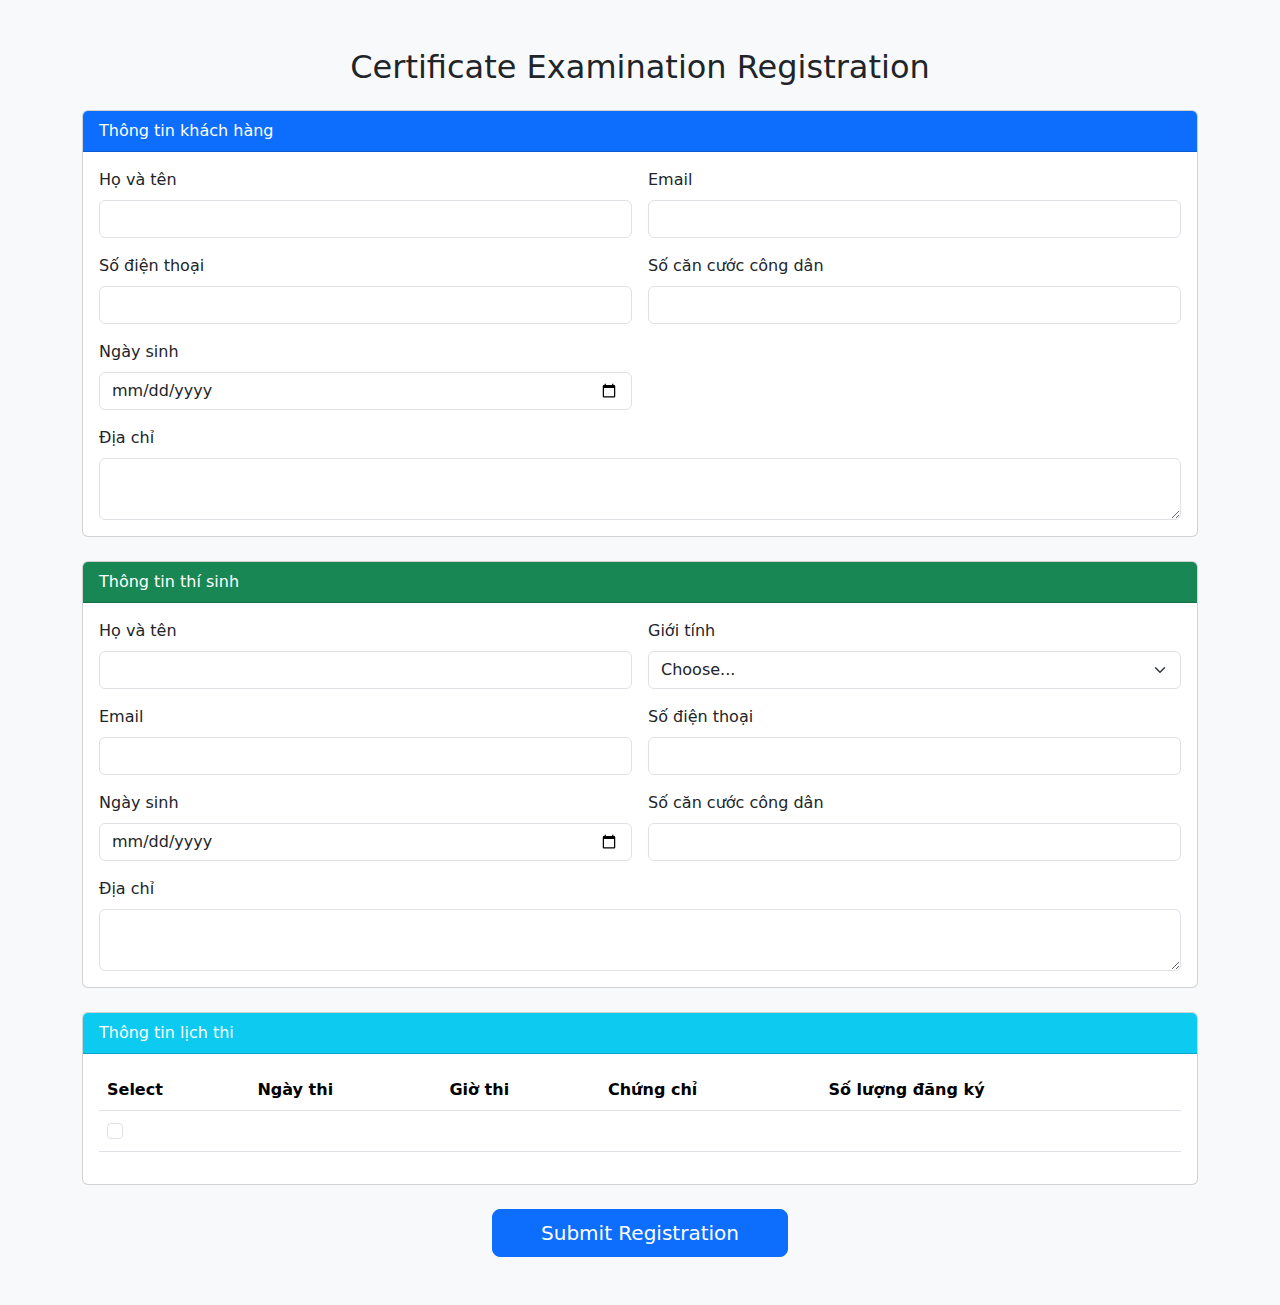
<file: src/main/resources/templates/individual-form.html>
<!DOCTYPE html>
<html lang="en" xmlns:th="http://www.thymeleaf.org">
<head>
    <meta charset="UTF-8">
    <meta name="viewport" content="width=device-width, initial-scale=1.0">
    <title>Individual Registration Form</title>
    <link href="https://cdn.jsdelivr.net/npm/bootstrap@5.3.2/dist/css/bootstrap.min.css" rel="stylesheet">
    <link rel="stylesheet" th:href="@{/css/style.css}">
</head>
<body class="bg-light">
<div class="container py-5">
    <h2 class="text-center mb-4">Certificate Examination Registration</h2>

    <form id="registrationForm" class="needs-validation" novalidate>
        <!-- Customer (Parent/Guardian) Information -->
        <div class="card mb-4">
            <div class="card-header bg-primary text-white">
                Thông tin khách hàng
            </div>
            <div class="card-body">
                <div class="row g-3">
                    <div class="col-md-6">
                        <label for="customerName" class="form-label required">Họ và tên</label>
                        <input type="text" class="form-control" id="customerName" required>
                    </div>
                    <div class="col-md-6">
                        <label for="customerEmail" class="form-label required">Email</label>
                        <input type="email" class="form-control" id="customerEmail" required>
                    </div>
                    <div class="col-md-6">
                        <label for="customerPhone" class="form-label required">Số điện thoại</label>
                        <input type="tel" class="form-control" id="customerPhone" required>
                    </div>
                    <div class="col-md-6">
                        <label for="customerCitizenId" class="form-label required">Số căn cước công dân</label>
                        <input type="text" class="form-control" id="customerCitizenId" required>
                    </div>
                    <div class="col-md-6">
                        <label for="customerDob" class="form-label required">Ngày sinh</label>
                        <input type="date" class="form-control" id="customerDob" required>
                    </div>
<!--                    <div class="col-md-6">-->
<!--                        <label for="organization" class="form-label">-->
<!--                            Organization-->
<!--&lt;!&ndash;                            <small class="text-danger d-block" style="font-size: 0.75em; font-style: italic;">&ndash;&gt;-->
<!--&lt;!&ndash;                                (vui lòng không điền nếu là khách hàng cá nhân)&ndash;&gt;-->
<!--&lt;!&ndash;                            </small>&ndash;&gt;-->
<!--                        </label>-->
<!--                        <input type="text" class="form-control" id="organization">-->
<!--                    </div>-->
                    <div class="col-12">
                        <label for="customerAddress" class="form-label required">Địa chỉ</label>
                        <textarea class="form-control" id="customerAddress" rows="2" required></textarea>
                    </div>
                </div>
            </div>
        </div>

        <!-- Candidate (Child/Student) Information -->
        <div class="card mb-4">
            <div class="card-header bg-success text-white">
                Thông tin thí sinh
            </div>
            <div class="card-body">
                <div class="row g-3">
                    <div class="col-md-6">
                        <label for="candidateName" class="form-label required">Họ và tên</label>
                        <input type="text" class="form-control" id="candidateName" required>
                    </div>
                    <div class="col-md-6">
                        <label for="candidateGender" class="form-label required">Giới tính</label>
                        <select class="form-select" id="candidateGender" required>
                            <option value="">Choose...</option>
                            <option value="M">Male</option>
                            <option value="F">Female</option>
                        </select>
                    </div>
                    <div class="col-md-6">
                        <label for="candidateEmail" class="form-label required">Email</label>
                        <input type="email" class="form-control" id="candidateEmail" required>
                    </div>
                    <div class="col-md-6">
                        <label for="candidatePhone" class="form-label required">Số điện thoại</label>
                        <input type="tel" class="form-control" id="candidatePhone" required>
                    </div>
                    <div class="col-md-6">
                        <label for="candidateDob" class="form-label required">Ngày sinh</label>
                        <input type="date" class="form-control" id="candidateDob" required>
                    </div>
                    <div class="col-md-6">
                        <label for="candidateCitizenId" class="form-label required">Số căn cước công dân</label>
                        <input type="text" class="form-control" id="candidateCitizenId" required>
                    </div>
                    <div class="col-12">
                        <label for="candidateAddress" class="form-label required">Địa chỉ</label>
                        <textarea class="form-control" id="candidateAddress" rows="2" required></textarea>
                    </div>
                </div>
            </div>
        </div>

        <!-- Schedule Selection -->
        <div class="card mb-4">
            <div class="card-header bg-info text-white">
                Thông tin lịch thi
            </div>
            <div class="card-body">
                <div class="table-responsive">
                    <table class="table table-hover">
                        <thead>
                        <tr>
                            <th>Select</th>
                            <th>Ngày thi</th>
                            <th>Giờ thi</th>
                            <th>Chứng chỉ</th>
                            <th>Số lượng đăng ký</th>
                        </tr>
                        </thead>
                        <!-- Replace the existing table body with this -->
                        <tbody>
                        <tr th:each="schedule : ${schedules}" th:id="${'schedule-' + schedule.id}">
                            <td>
                                <input type="checkbox" name="scheduleId" th:value="${schedule.id}"
                                       class="form-check-input schedule-checkbox"
                                       th:data-certificate-id="${schedule.certificateId}"
                                       th:data-date="${schedule.date}"
                                       th:data-time="${schedule.time}"
                                       th:data-current="${schedule.currentParticipants}"
                                       th:data-max="${schedule.maxParticipants}">
                            </td>
                            <td th:text="${#temporals.format(schedule.date, 'dd/MM/yyyy')}"></td>
                            <td th:text="${#temporals.format(schedule.time, 'HH:mm')}"></td>
                            <td th:text="${schedule.certificateName}"></td>
                            <td th:text="${schedule.currentParticipants + '/' + schedule.maxParticipants}"></td>
                        </tr>
                        </tbody>
                    </table>
                </div>
            </div>
        </div>

        <div class="text-center">
            <button type="submit" class="btn btn-primary btn-lg px-5">Submit Registration</button>
        </div>
    </form>
</div>

<script src="https://code.jquery.com/jquery-3.6.0.min.js"></script>
<script src="https://cdn.jsdelivr.net/npm/bootstrap@5.3.2/dist/js/bootstrap.bundle.min.js"></script>
<script th:src="@{/js/script.js}"></script>
</body>
</html>
</file>
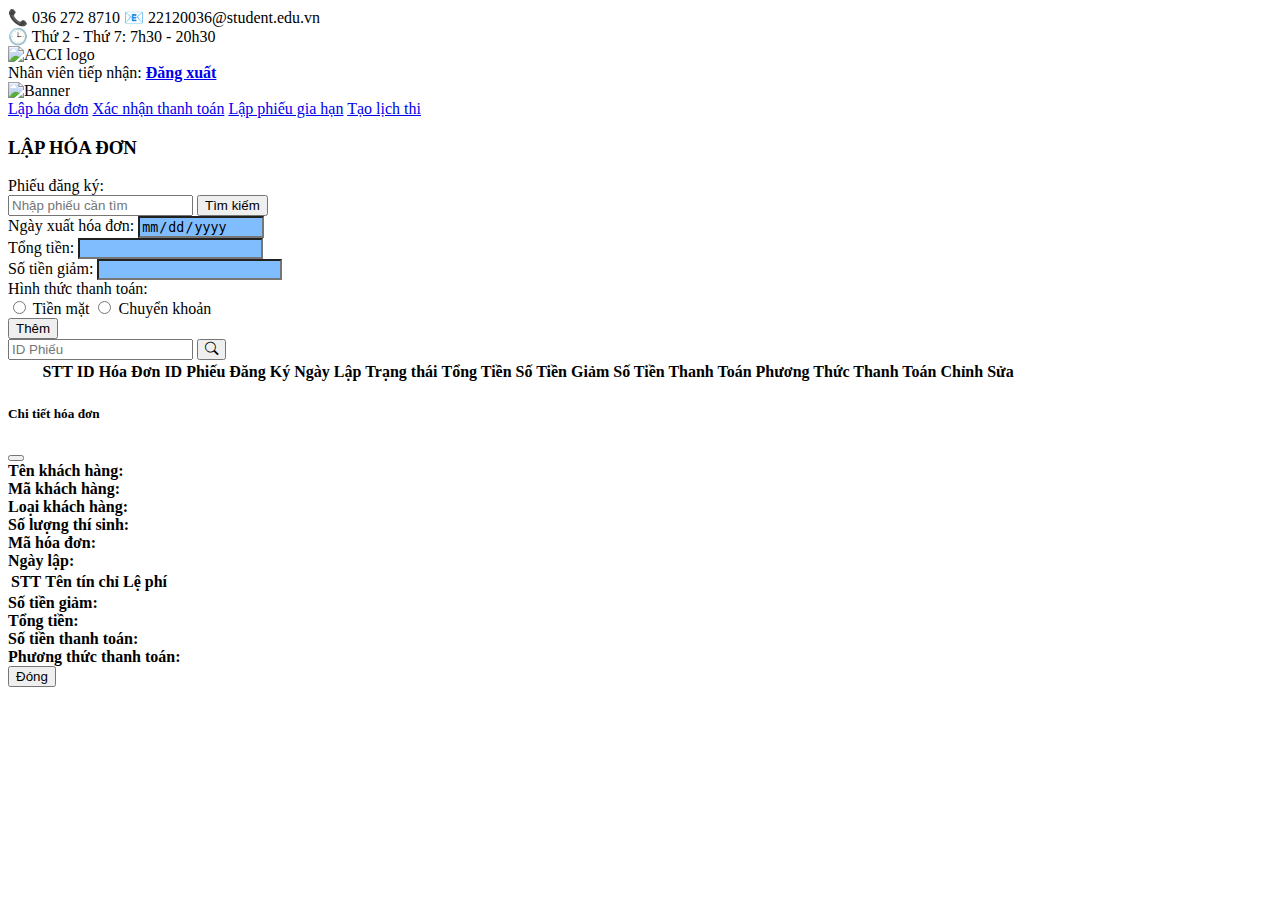
<file: src/main/resources/templates/invoice.html>
<!DOCTYPE html>
<html lang="en" xmlns:th="http://www.thymeleaf.org">
<head>
  <meta charset="UTF-8">
  <meta name="viewport" content="width=device-width, initial-scale=1.0">
  <title>Thi Chung Chi</title>

  <!-- Font Awesome -->
  <link rel="stylesheet" href="https://cdnjs.cloudflare.com/ajax/libs/font-awesome/6.0.0/css/all.min.css">

  <!-- Bootstrap Icons -->
  <link rel="stylesheet" href="https://cdn.jsdelivr.net/npm/bootstrap-icons/font/bootstrap-icons.css">

  <!-- Bootstrap CSS -->
  <link rel="stylesheet" href="https://cdn.jsdelivr.net/npm/bootstrap@4.6.2/dist/css/bootstrap.min.css" integrity="sha384-xOolHFLEh07PJGoPkLv1IbcEPTNtaed2xpHsD9ESMhqIYd0nLMwNLD69Npy4HI+N" crossorigin="anonymous">

  <!-- Custom CSS -->
  <link rel="stylesheet" th:href="@{/css/invoice.css}">
</head>
<body>

<!-- Top blue contact bar -->
<div class="topbar-blue">
  <div class="left">
    <span>📞 036 272 8710</span>
    <span>📧 22120036@student.edu.vn</span>
  </div>
  <div class="right">
    <span>🕒 Thứ 2 - Thứ 7: 7h30 - 20h30</span>
  </div>
</div>

<!-- Header -->
<header class="topbar">
  <div class="logo-info">
    <img th:src="@{/image/logo.png}" alt="ACCI logo" class="logo"/>
  </div>
  <div class="staff-info">
    <span>Nhân viên tiếp nhận: <strong id="staffName"></strong></span>
    <a href="#" class="logout"><strong>Đăng xuất</strong></a>
  </div>
</header>

<!-- Banner -->
<div class="banner">
  <img th:src="@{/image/banner.png}" alt="Banner" class="banner-image"/>
</div>

<!-- Navigation -->
<nav class="navbar">
  <a class="active" href="/invoice">Lập hóa đơn</a>
  <a href="#">Xác nhận thanh toán</a>
  <a href="#">Lập phiếu gia hạn</a>
  <a href="/schedule">Tạo lịch thi</a>
</nav>

<!-- Form nhập kết quả -->
<div class="container my-4">
  <form>
    <h3 class="text-center mb-4 fw-bold">LẬP HÓA ĐƠN</h3>

    <div class="row justify-content-center">
      <div class="col-md-6 form-group">
        <label for="id_phieu_dang_ky">Phiếu đăng ký:</label>
        <div class="input-group mb-2">
          <input type="text" class="form-control" id="id_phieu_dang_ky" placeholder="Nhập phiếu cần tìm">
          <button class="btn btn-primary" type="button" id="btn_tim_kiem_phieu">Tìm kiếm</button>
        </div>
      </div>

      <div class="col-md-6 form-group">
        <label for="ngay_tao">Ngày xuất hóa đơn:</label>
        <input type="date" class="form-control mb-2" id="ngay_tao" style="background: #80bdff;" readonly>
      </div>
    </div>

    <div class="row justify-content-center">
      <div class="col-md-6 form-group">
        <label for="tong_tien">Tổng tiền:</label>
        <input type="number" class="form-control mb-2" id="tong_tien" style="background: #80bdff;" readonly>
      </div>

      <div class="col-md-6 form-group">
        <label for="giam_gia">Số tiền giảm:</label>
        <input type="number" class="form-control mb-2" id="giam_gia" style="background: #80bdff;" readonly>
      </div>
    </div>

    <div class="row justify-content-center">
      <div class="col-md-6 form-group">
        <label>Hình thức thanh toán:</label>
        <div>
          <input type="radio" id="CASH" name="phuong_thuc_tt" value="CASH">
          <label for="CASH">Tiền mặt</label>
          <input type="radio" id="ONLINE" name="phuong_thuc_tt" value="ONLINE">
          <label for="ONLINE">Chuyển khoản</label>
        </div>
      </div>
    </div>

    <div class="row justify-content-center">
      <div class="col-md-2">
        <button id="btn_them" type="button" class="btn btn-primary w-100">Thêm</button>
      </div>
    </div>
  </form>

  <!-- Tìm kiếm -->
  <div class="row justify-content-center mt-4">
    <div class="col-md-8">
      <div class="input-group">
        <input type="text" class="form-control" id="searchInput" placeholder="ID Phiếu">
        <button class="btn btn-outline-secondary" type="button" id="searchButton">
          <i class="bi bi-search"></i>
        </button>
      </div>
    </div>
  </div>
</div>

<!-- Bảng kết quả -->
<div class="table-responsive mt-4" style="width:95%; margin:0 auto;">
  <table class="table text-center">
    <thead class="table-light">
    <tr>
      <th>STT</th>
      <th>ID Hóa Đơn</th>
      <th>ID Phiếu Đăng Ký</th>
      <th>Ngày Lập</th>
      <th>Trạng thái</th>
      <th>Tổng Tiền</th>
      <th>Số Tiền Giảm</th>
      <th>Số Tiền Thanh Toán</th>
      <th>Phương Thức Thanh Toán</th>
      <th>Chỉnh Sửa</th>
    </tr>
    </thead>
    <tbody>
    <!-- Thymeleaf render data tại đây -->
    </tbody>
  </table>
</div>

<!-- Modal chi tiết hóa đơn -->
<div class="modal fade" id="modalChiTietHoaDon" tabindex="-1" aria-labelledby="modalChiTietHoaDonLabel" aria-hidden="true">
  <div class="modal-dialog modal-lg modal-dialog-centered">
    <div class="modal-content">
      <div class="modal-header">
        <h5 class="modal-title">Chi tiết hóa đơn</h5>
        <button type="button" class="btn-close" data-bs-dismiss="modal" aria-label="Đóng"></button>
      </div>
      <div class="modal-body">
        <div class="row mb-2">
          <div class="col-md-6">
            <strong>Tên khách hàng:</strong> <span id="cthdTenKhachHang"></span><br>
            <strong>Mã khách hàng:</strong> <span id="cthdMaKhachHang"></span><br>
            <strong>Loại khách hàng:</strong> <span id="cthdLoaiKhachHang"></span>
          </div>
          <div class="col-md-6">
            <strong>Số lượng thí sinh:</strong> <span id="cthdSoLuongThiSinh"></span><br>
            <strong>Mã hóa đơn:</strong> <span id="cthdMaHoaDon"></span><br>
            <strong>Ngày lập:</strong> <span id="cthdNgayLap"></span>
          </div>
        </div>

        <div class="table-responsive">
          <table class="table table-bordered table-sm">
            <thead class="table-secondary">
            <tr>
              <th>STT</th>
              <th>Tên tín chỉ</th>
              <th>Lệ phí</th>
            </tr>
            </thead>
            <tbody id="cthdBangTinChi">
            <!-- JS render -->
            </tbody>
          </table>
        </div>

        <div class="row">
          <div class="col-md-6">
            <strong>Số tiền giảm:</strong> <span id="cthdGiam"></span>
          </div>
          <div class="col-md-6 text-end">
            <strong>Tổng tiền:</strong> <span id="cthdTongTien"></span>
          </div>
        </div>
        <div class="row mt-2">
          <div class="col-md-6">
            <strong>Số tiền thanh toán:</strong> <span id="cthdThanhToan"></span>
          </div>
          <div class="col-md-6 text-end">
            <strong>Phương thức thanh toán:</strong> <span id="cthdPTTT"></span>
          </div>
        </div>
      </div>
      <div class="modal-footer">
        <button type="button" class="btn btn-secondary" data-dismiss="modal" id="btnCloseModal">Đóng</button>
      </div>
    </div>
  </div>
</div>

<!-- Modal chỉnh sửa -->
<!-- Modal Overlay chỉnh sửa hóa đơn -->
<div id="modalOverlayHoaDon" style="display:none; position:fixed; z-index:1050; left:0; top:0; width:100vw; height:100vh; background:rgba(0,0,0,0.4); align-items:center; justify-content:center;">
  <div class="modal-content bg-white p-4 rounded" style="min-width:350px; max-width:90vw;">
    <h5 id="modalTitleHoaDon" class="mb-3">Chỉnh sửa hóa đơn</h5>
    <div class="form-group">
      <label for="modal_id_phieu_dang_ky">Phiếu đăng ký:</label>
      <input type="text" class="form-control mb-2" id="modal_id_phieu_dang_ky" placeholder="Nhập mã phiếu đăng ký"  style="background: #c2c9cf;" readonly>
    </div>
    <div class="form-group">
      <label for="modal_ngay_tao">Ngày xuất hóa đơn:</label>
      <input type="date" class="form-control" id="modal_ngay_tao" placeholder="Ngày xuất hóa đơn" style="background: #c2c9cf;" readonly>
    </div>
    <div class="form-group">
      <label for="modal_tong_tien">Tổng tiền:</label>
      <input type="number" class="form-control" id="modal_tong_tien" placeholder="Tổng tiền" style="background: #c2c9cf;" readonly>
    </div>
    <div class="form-group">
      <label for="modal_giam_gia">Số tiền giảm:</label>
      <input type="number" class="form-control" id="modal_giam_gia" placeholder="Số tiền giảm" style="background: #c2c9cf;" readonly>
    </div>
    <div class="form-group">
      <label>Hình thức thanh toán:</label>
      <div>
        <input type="radio" id="modal_CASH" name="modal_phuong_thuc_tt" value="CASH">
        <label for="modal_CASH">Tiền mặt</label>
        <input type="radio" id="modal_ONLINE" name="modal_phuong_thuc_tt" value="ONLINE">
        <label for="modal_ONLINE">Chuyển khoản</label>
      </div>
    </div>
    <div class="d-flex justify-content-end mt-3">
      <button type="button" class="btn btn-secondary mr-2" id="modalCancelBtnHoaDon">Hủy</button>
      <button type="button" class="btn btn-primary" id="modalSaveBtnHoaDon">Lưu</button>
    </div>
  </div>
</div>
</div>

<!-- Scripts -->
<script src="https://cdn.jsdelivr.net/npm/jquery@3.5.1/dist/jquery.slim.min.js" integrity="sha384-DfXdz2htPH0lsSSs5nCTpuj/zy4C+OGpamoFVy38MVBnE+IbbVYUew+OrCXaRkfj" crossorigin="anonymous"></script>
<script src="https://cdn.jsdelivr.net/npm/bootstrap@4.6.2/dist/js/bootstrap.bundle.min.js" integrity="sha384-Fy6S3B9q64WdZWQUiU+q4/2Lc9npb8tCaSX9FK7E8HnRr0Jz8D6OP9dO5Vg3Q9ct" crossorigin="anonymous"></script>
<script th:src="@{/js/script_invoice.js}"></script>

</body>
</html>
</file>
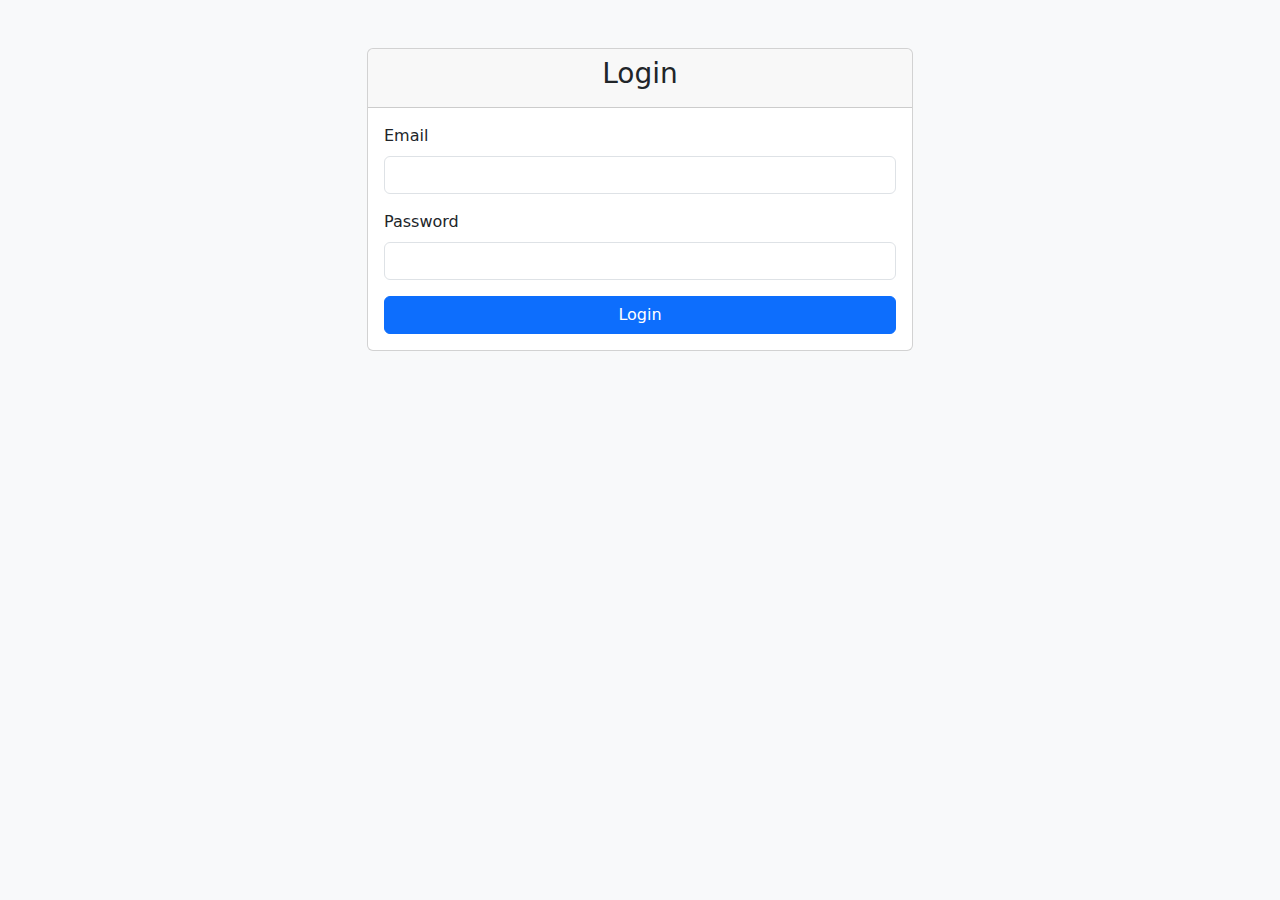
<file: src/main/resources/templates/login.html>
<!DOCTYPE html>
<html xmlns:th="http://www.thymeleaf.org">
<head>
    <meta charset="UTF-8">
    <title>Login</title>
    <link href="https://cdn.jsdelivr.net/npm/bootstrap@5.3.0/dist/css/bootstrap.min.css" rel="stylesheet">
</head>
<body class="bg-light">
<div class="container">
    <div class="row justify-content-center mt-5">
        <div class="col-md-6">
            <div class="card">
                <div class="card-header">
                    <h3 class="text-center">Login</h3>
                </div>
                <div class="card-body">
                    <div class="alert alert-danger d-none" id="errorMessage"></div>
                    <form id="loginForm">
                        <div class="mb-3">
                            <label for="email" class="form-label">Email</label>
                            <input type="email" class="form-control" id="email" required>
                        </div>
                        <div class="mb-3">
                            <label for="password" class="form-label">Password</label>
                            <input type="password" class="form-control" id="password" required>
                        </div>
                        <button type="submit" class="btn btn-primary w-100">Login</button>
                    </form>
                </div>
            </div>
        </div>
    </div>
</div>

<script src="https://code.jquery.com/jquery-3.6.0.min.js"></script>
<script src="https://cdn.jsdelivr.net/npm/bootstrap@5.3.0/dist/js/bootstrap.bundle.min.js"></script>
<script th:src="@{/js/login.js}"></script>
</body>
</html>
</file>
